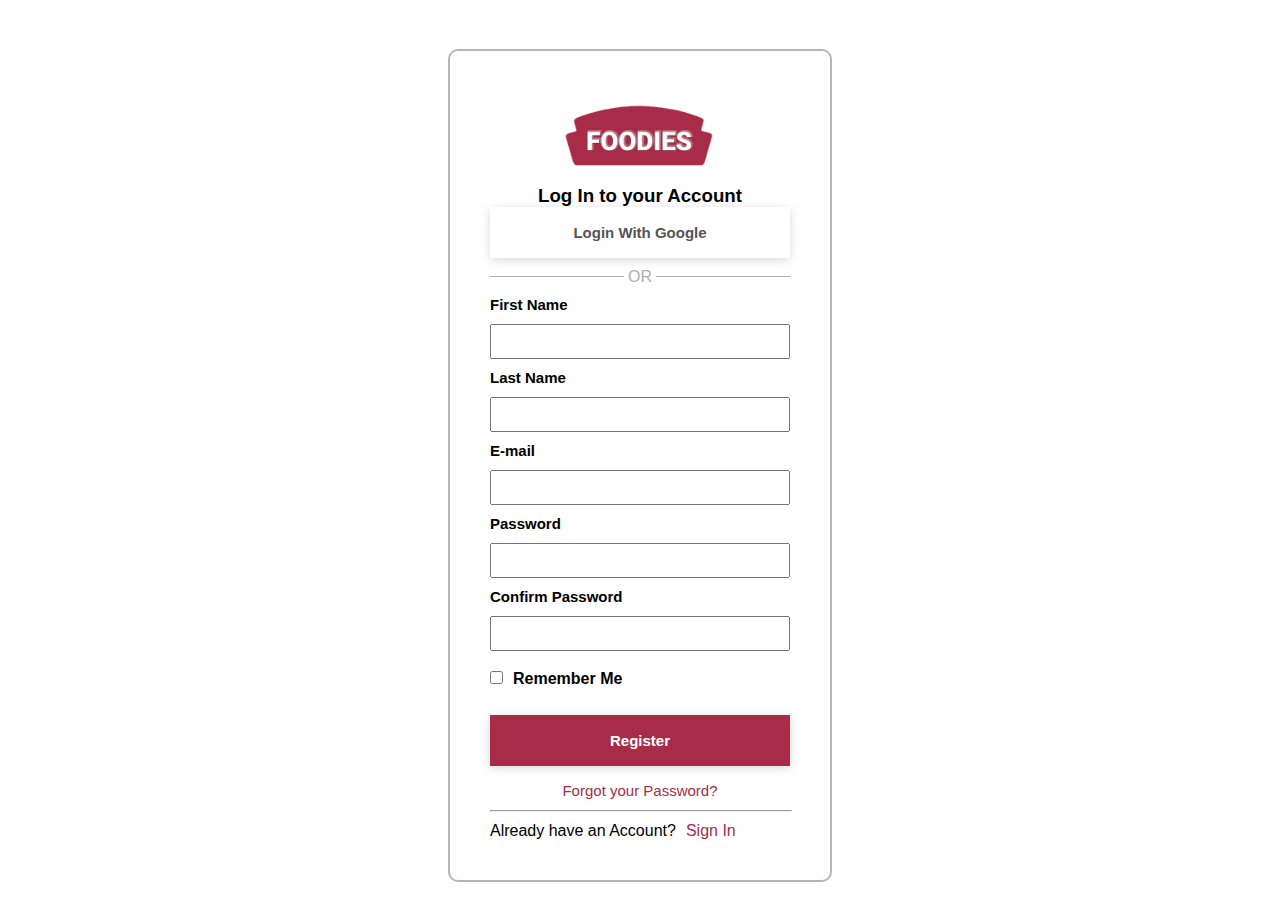
<file: register.html>
<!DOCTYPE html>
<html lang="en">
<head>
    <meta charset="UTF-8" />
    <meta name="viewport" content="width=device-width, initial-scale=1.0" />
    <meta http-equiv="X UA Compatible" content="ie=edge" />
    <meta name="Description" content="Enter your Description here" />
    <link rel="shortcut icon" href="./Images/logo.png" type="image/x-icon" />
    <title>Foodie -Register</title>
    <link rel="stylesheet" href="./CSS/register.css"/>
    <script type="module" src="./Js/main.js"></script>
</head>
<body>
    <div id="container">
        <div id="main-container">
            <a href="./index.html"><img src="./Images/logo.png" alt="" class="logo"></a>
            <h3 class="heading">Log In to your Account</h3>
            <button id="login_with_google" class="white-btn">Login with Google</button>
            <div class="line-container">
                <div class="line"></div>
                <p id="orInHr">&nbsp;OR&nbsp;</p>
                <div class="line"></div>
            </div>
    
            <div id="emaildiv">
                <div class="email-label">
                    <label id="labels" for="">First Name</label>
                </div>
                <div class="email">
                    <input id="email" class="inputElement" type="text">
                </div>
                <div class="email-label">
                    <label id="labels" for="">Last Name</label>
                </div>
                <div class="email">
                    <input id="email" class="inputElement" type="text">
                </div>
            </div>
            <div id="emaildiv">
                <div class="email-label">
                    <label id="labels" for="">E-mail</label>
                </div>
                <div class="email">
                    <input id="email" class="inputElement" type="text">
                </div>
            </div>
    
            <div id="passworddiv">
                <div class="password-label">
                    <label id="labels" for="">Password</label>
                </div>
                <div class="email">
                    <input id="password" class="inputElement" type="password">
                </div>
                <div class="password-label">
                    <label id="labels" for="">Confirm Password</label>
                </div>
                <div class="email">
                    <input id="password" class="inputElement" type="password">
                </div>
            </div>
    
            <div id="checkdiv">
                <input type="checkbox" name="checkme" id="checkBox">Remember Me
            </div>
    
            <div id="login-btn_div">
                <button id="login-btn" class="main-btn">Register</button>
            </div>
    
            <div id="forget-div">
                <a href="#">Forgot your Password?</a>
            </div>
    
            <hr />
    
            <div id="checkdiv">
                <p id="signup_link">Already have an Account?<a href="./signIn.html">Sign In</a></p>
            </div>
        </div>
    </div>
</body>
</html>
</file>
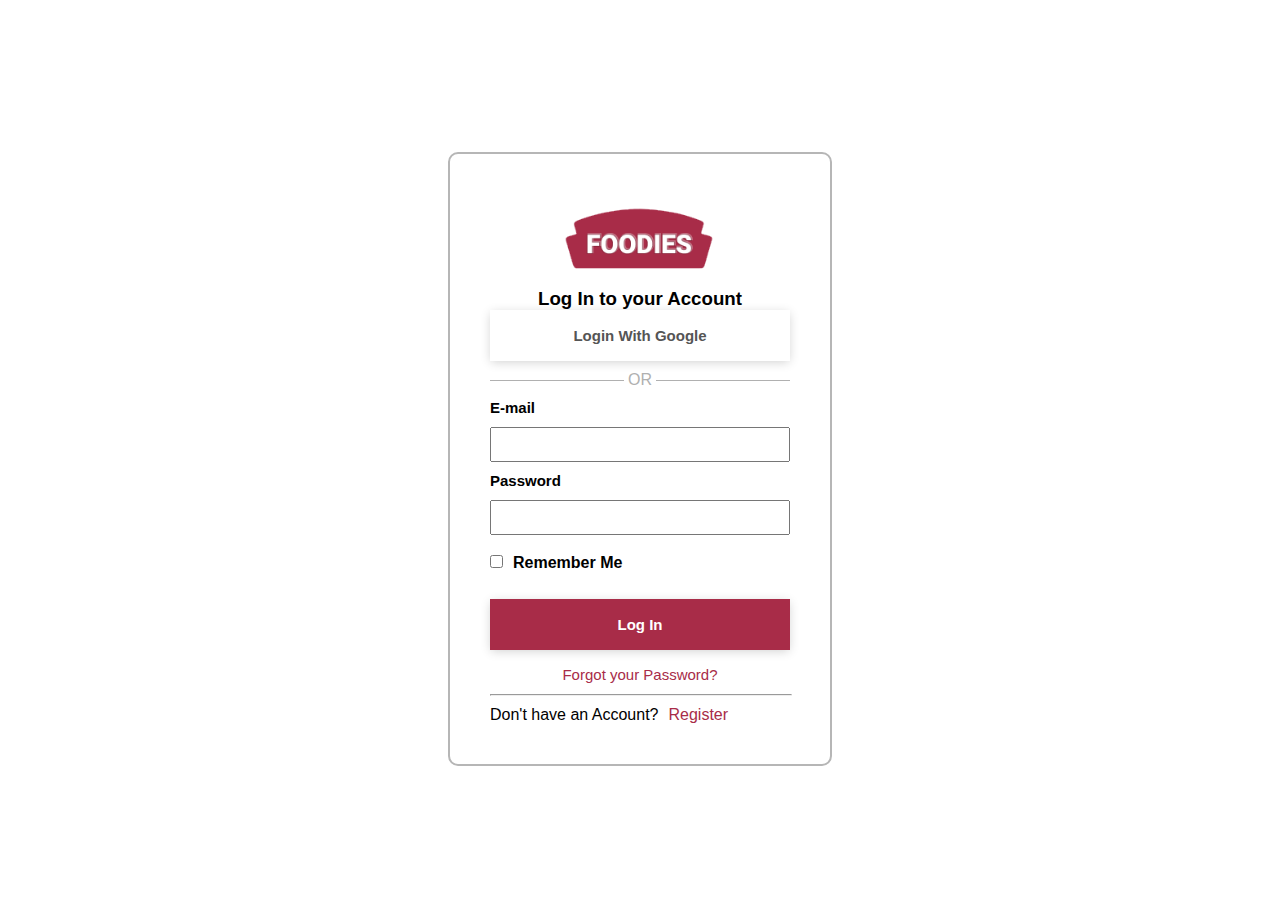
<file: signIn.html>
<!DOCTYPE html>
<html lang="en">
<head>
    <meta charset="UTF-8" />
    <meta name="viewport" content="width=device-width, initial-scale=1.0" />
    <meta http-equiv="X UA Compatible" content="ie=edge" />
    <meta name="Description" content="Enter your Description here" />
    <link rel="shortcut icon" href="./Images/logo.png" type="image/x-icon" />
    <title>Foodie -Signin</title>
    <link rel="stylesheet" href="./CSS/signin.css"/>
    <script type="module" src="./Js/main.js"></script>
</head>
<body>
    <div id="container">
        <div id="main-container">
            <a href="./index.html"><img src="./Images/logo.png" alt="" class="logo"></a>
            <h3 class="heading">Log In to your Account</h3>
            <button id="login_with_google" class="white-btn">Login with Google</button>
            <div class="line-container">
                <div class="line"></div>
                <p id="orInHr">&nbsp;OR&nbsp;</p>
                <div class="line"></div>
            </div>
    
            <div id="emaildiv">
                <div class="email-label">
                    <label id="labels" for="">E-mail</label>
                </div>
                <div class="email">
                    <input id="email" class="inputElement" type="text">
                </div>
            </div>
    
            <div id="passworddiv">
                <div class="password-label">
                    <label id="labels" for="">Password</label>
                </div>
                <div class="email">
                    <input id="password" class="inputElement" type="password">
                </div>
            </div>
    
            <div id="checkdiv">
                <input type="checkbox" name="checkme" id="checkBox">Remember Me
            </div>
    
            <div id="login-btn_div">
                <button id="login-btn" class="main-btn">Log in</button>
            </div>
    
            <div id="forget-div">
                <a href="#" class="forget-link">Forgot your Password?</a>
            </div>
    
            <hr />
    
            <div id="checkdiv">
                <p id="signup_link">Don't have an Account?<a href="./register.html">Register</a></p>
            </div>
        </div>
    </div>

</body>
</html>
</file>
<file: CSS/register.css>
*{
    margin: 0;
    font-family: Arial, Helvetica, sans-serif;
}

:root {
    --primary-color: #A82C48;
    --secondry-color: #43121d;
    --third-color: #f98169;
    --white-color: #fff;
    --text-color: #555;
    --text-gray: #999;
    --black-color: #000;
    --primary-font: 'Roboto', sans-serif;
    --secondry-font: 'Quicksand', sans-serif;
}

.main-btn {
    display: inline-block;
    padding: 0.625rem 1.875rem;
    margin: 1rem 0;
    line-height: 1.5625rem;
    background-color: var(--primary-color);
    border: 0.1875rem solid var(--primary-color);
    color: var(--white-color);
    font-size: 0.9375rem;
    font-weight: 600;
    text-transform: capitalize;
    box-shadow: 0px 2px 10px -1px rgb(0 0 0 / 19%);
    -webkit-transition: all .4s ease-out 0s;
    -o-transition: all .4s ease-out 0s;
    -moz-transition: all .4s ease-out 0s;
    transition: all .4s ease-out 0s;
    width: 300px;
}

.main-btn:hover {
    background-color: transparent;
    color: var(--primary-color);
}

.white-btn {
    padding: 0.625rem 1.875rem;
    line-height: 25px;
    background-color: var(--white-color);
    border: 0.1875rem solid var(--white-color);
    color: var(--text-color);
    font-size: 0.9375rem;
    font-weight: 600;
    text-transform: capitalize;
    box-shadow: 0px 2px 10px -1px rgb(0 0 0 / 19%);
    -webkit-transition: all .4s ease-out 0s;
    -o-transition: all .4s ease-out 0s;
    -moz-transition: all .4s ease-out 0s;
    transition: all .4s ease-out 0s;
    width: 300px;
}

.white-btn:hover {
    background-color: transparent;
    color: var(--primary-color);
    border-color: var(--primary-color);
}

#container{
    display: flex;
    flex-direction: column;
    justify-content: flex-end;
    align-items: center;
    width: 100%;
    margin: 3.05rem 0px 0rem;
}

#main-container{
    width: 300px;
    border: 2px solid rgb(182, 182, 182);
    border-radius: 10px;
    padding: 40px;
}

.logo{
    width: 150px;
    margin: 0.5rem 4.65rem;
}

.heading{
    text-align: center;
}

.line-container {
    display: flex;
    align-items: center;
    width: 300px;
    margin: 10px 0px;
}

#orInHr{
    color: rgb(176, 176, 176);
}
  
.line {
    flex: 1;
    border-top: 1px solid rgb(176, 176, 176);
    color: rgb(176, 176, 176);
}

hr{
    width: 300px;
    margin: 10px 0;
    color: rgb(176, 176, 176);
}

#labels{
    font-size: 15px;
    font-weight: bold;
}

.inputElement{
    margin: 10px 0px;
    padding: 8px;
    width: 280px;
}

#checkdiv{
    font-weight: bold;
}
#checkBox{
    margin: 10px 10px 15px 0px;
    cursor: pointer;
}

#forget-div{
    width: 300px;
    text-align: center;
}

#forget-div a{
    color: var(--primary-color);
    text-decoration: none;
    font-size: 15px;
    font-weight: 400;
}

#signup_link{
    font-weight: 100;
    font-size: 16px;
}

#signup_link a{
    font-weight: 100;
    margin: 0px 10px 0px 10px;
    text-decoration: none;
    color: var(--primary-color);
    font-size: 16px;
}
</file>
<file: CSS/signin.css>
*{
    margin: 0;
    font-family: Arial, Helvetica, sans-serif;
}

:root {
    --primary-color: #A82C48;
    --secondry-color: #43121d;
    --third-color: #f98169;
    --white-color: #fff;
    --text-color: #555;
    --text-gray: #999;
    --black-color: #000;
    --primary-font: 'Roboto', sans-serif;
    --secondry-font: 'Quicksand', sans-serif;
}

.main-btn {
    display: inline-block;
    padding: 0.625rem 1.875rem;
    margin: 1rem 0;
    line-height: 1.5625rem;
    background-color: var(--primary-color);
    border: 0.1875rem solid var(--primary-color);
    color: var(--white-color);
    font-size: 0.9375rem;
    font-weight: 600;
    text-transform: capitalize;
    box-shadow: 0px 2px 10px -1px rgb(0 0 0 / 19%);
    -webkit-transition: all .4s ease-out 0s;
    -o-transition: all .4s ease-out 0s;
    -moz-transition: all .4s ease-out 0s;
    transition: all .4s ease-out 0s;
    width: 300px;
}

.main-btn:hover {
    background-color: transparent;
    color: var(--primary-color);
}

.white-btn {
    padding: 0.625rem 1.875rem;
    line-height: 25px;
    background-color: var(--white-color);
    border: 0.1875rem solid var(--white-color);
    color: var(--text-color);
    font-size: 0.9375rem;
    font-weight: 600;
    text-transform: capitalize;
    box-shadow: 0px 2px 10px -1px rgb(0 0 0 / 19%);
    -webkit-transition: all .4s ease-out 0s;
    -o-transition: all .4s ease-out 0s;
    -moz-transition: all .4s ease-out 0s;
    transition: all .4s ease-out 0s;
    width: 300px;
}

.white-btn:hover {
    background-color: transparent;
    color: var(--primary-color);
    border-color: var(--primary-color);
}

#container{
    display: flex;
    flex-direction: column;
    justify-content: flex-end;
    align-items: center;
    width: 100%;
    margin: 9.5rem 0px 0rem;
}

#main-container{
    width: 300px;
    border: 2px solid rgb(182, 182, 182);
    border-radius: 10px;
    padding: 40px;
}

.logo{
    width: 150px;
    margin: 0.5rem 4.65rem;
}

.heading{
    text-align: center;
}

.line-container {
    display: flex;
    align-items: center;
    width: 300px;
    margin: 10px 0px;
}

#orInHr{
    color: rgb(176, 176, 176);
}
  
.line {
    flex: 1;
    border-top: 1px solid rgb(176, 176, 176);
    color: rgb(176, 176, 176);
}

hr{
    width: 300px;
    margin: 10px 0;
    color: rgb(176, 176, 176);
}

#labels{
    font-size: 15px;
    font-weight: bold;
}

.inputElement{
    margin: 10px 0px;
    padding: 8px;
    width: 280px;
}

#checkdiv{
    font-weight: bold;
}
#checkBox{
    margin: 10px 10px 15px 0px;
    cursor: pointer;
}

#forget-div{
    width: 300px;
    text-align: center;
}

#forget-div .forget-link{
    color: var(--primary-color);
    text-decoration: none;
    font-size: 15px;
    font-weight: 400;
}

#signup_link{
    font-weight: 100;
    font-size: 16px;
}

#signup_link a{
    font-weight: 100;
    margin: 0px 10px 0px 10px;
    text-decoration: none;
    color: var(--primary-color);
    font-size: 16px;
}
</file>
